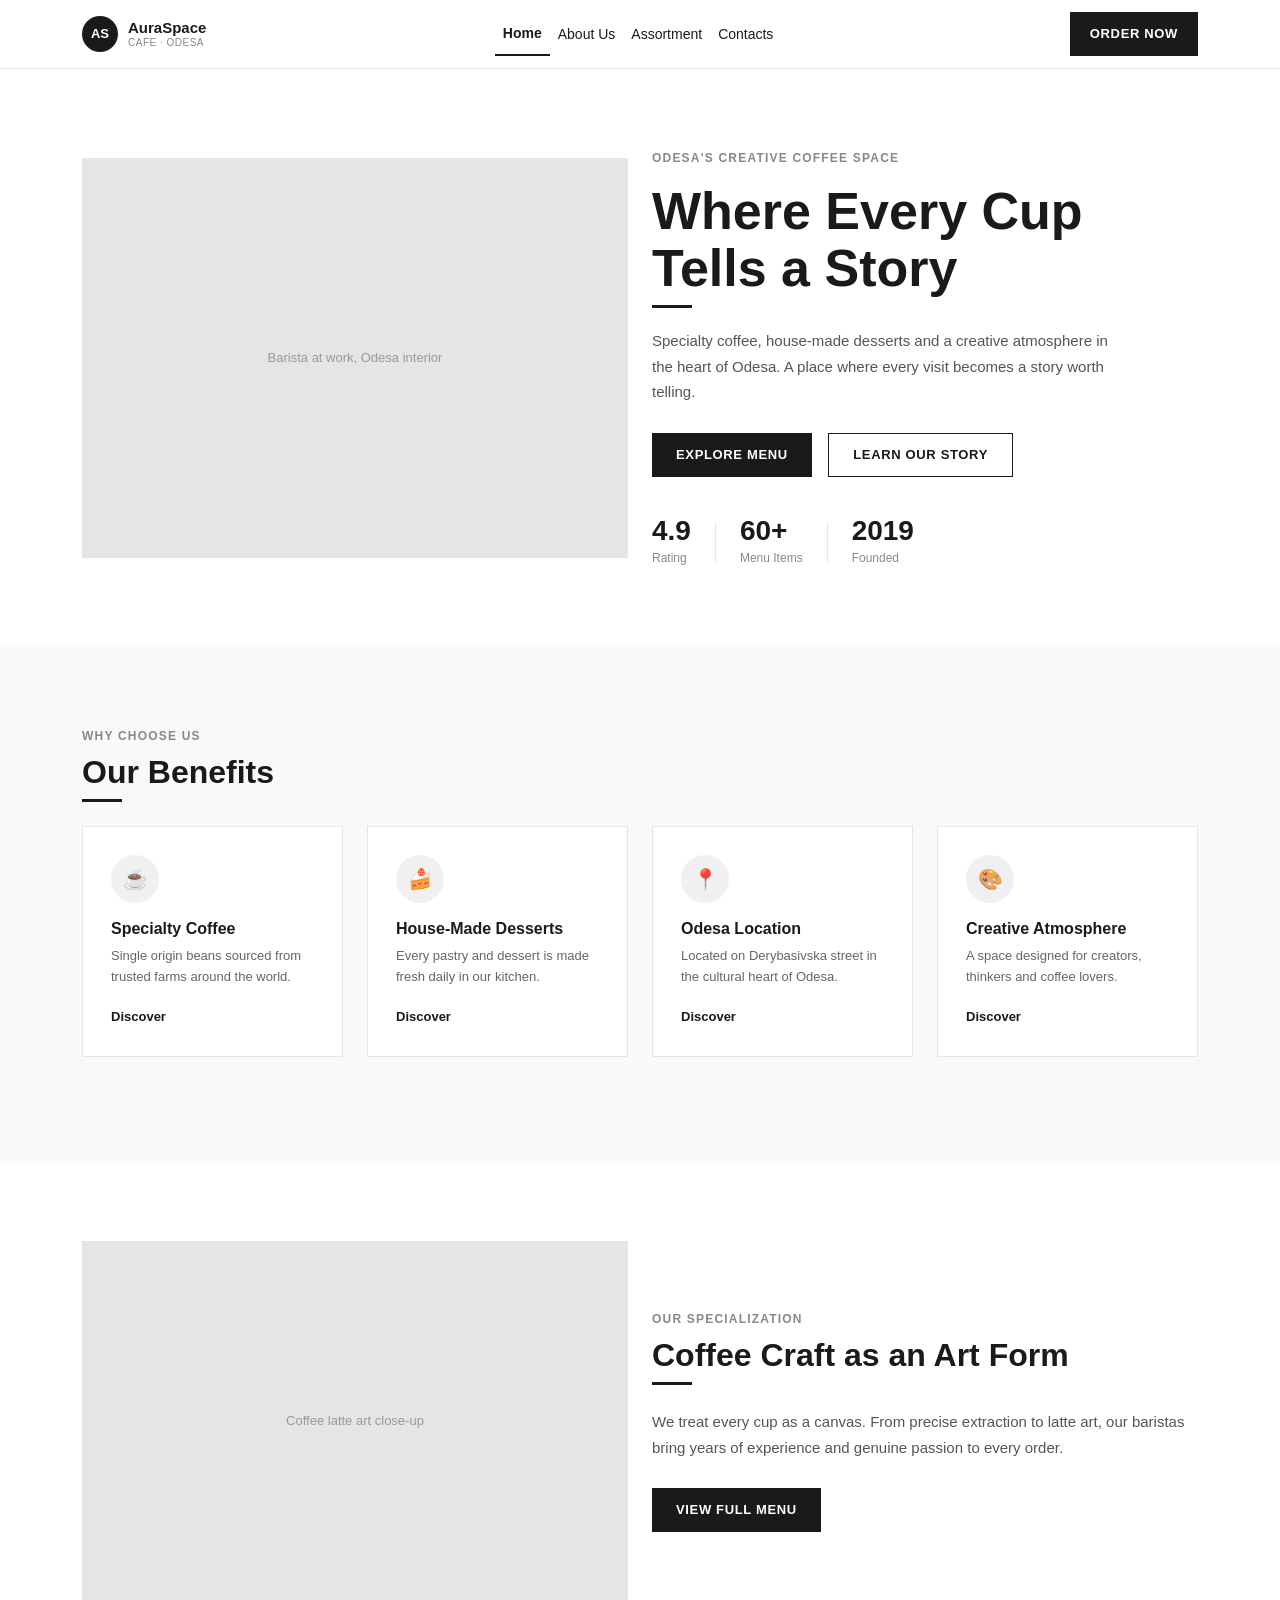
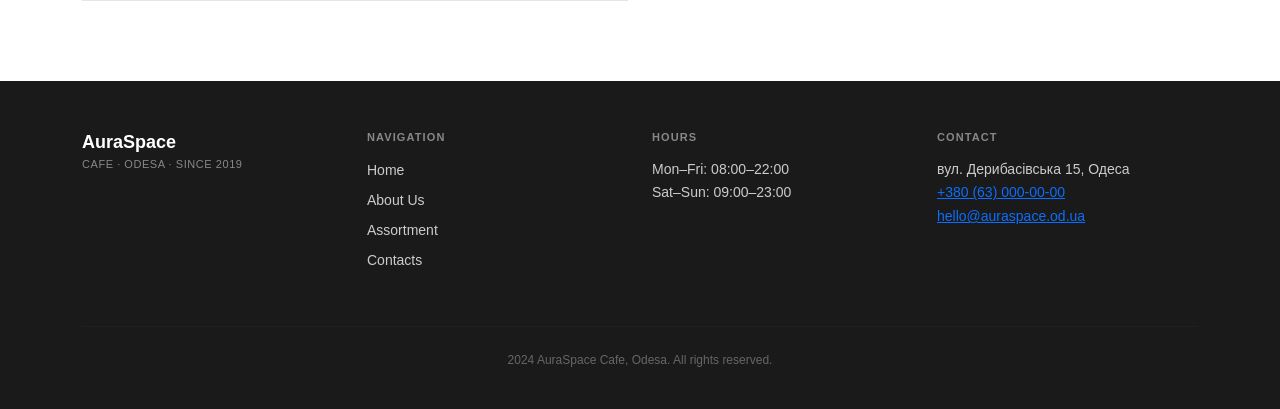
<file: index.html>
<!DOCTYPE html>
<html lang="en">
<head>
    <meta charset="UTF-8">
    <meta name="viewport" content="width=device-width, initial-scale=1.0">
    <meta name="description" content="AuraSpace Cafe in Odesa. Specialty coffee, house-made desserts and creative atmosphere in the heart of the city.">
    <meta name="theme-color" content="#1a1a1a">
    <title>AuraSpace Cafe - Where Every Cup Tells a Story</title>
    <link rel="icon" href="img/favicon.ico">
    <link href="https://cdn.jsdelivr.net/npm/bootstrap@5.3.3/dist/css/bootstrap.min.css" rel="stylesheet">
    <link rel="stylesheet" href="css/style.css">
</head>
<body>

    <header>
        <nav class="navbar navbar-expand-lg bg-white sticky-top">
            <div class="container">
                <a class="navbar-brand-wrapper" href="index.html">
                    <div class="navbar-logo">AS</div>
                    <div class="navbar-brand-text">
                        <span class="navbar-brand-name">AuraSpace</span>
                        <span class="navbar-brand-sub">Cafe · Odesa</span>
                    </div>
                </a>
                <button class="navbar-toggler" type="button" data-bs-toggle="collapse" data-bs-target="#mainNav">
                    <span class="navbar-toggler-icon"></span>
                </button>
                <div class="collapse navbar-collapse" id="mainNav">
                    <ul class="navbar-nav mx-auto">
                        <li class="nav-item">
                            <a class="nav-link active" href="index.html">Home</a>
                        </li>
                        <li class="nav-item">
                            <a class="nav-link" href="about.html">About Us</a>
                        </li>
                        <li class="nav-item">
                            <a class="nav-link" href="assortment.html">Assortment</a>
                        </li>
                        <li class="nav-item">
                            <a class="nav-link" href="contacts.html">Contacts</a>
                        </li>
                    </ul>
                    <a href="contacts.html" class="btn-order">Order Now</a>
                </div>
            </div>
        </nav>
    </header>

    <main>
        <section class="hero">
            <div class="container">
                <div class="row align-items-center">
                    <div class="col-lg-6 order-lg-2 order-1">
                        <p class="hero-label">Odesa's Creative Coffee Space</p>
                        <h1 class="hero-title">Where Every Cup Tells a Story</h1>
                        <div class="hero-underline"></div>
                        <p class="hero-desc">Specialty coffee, house-made desserts and a creative atmosphere in the heart of Odesa. A place where every visit becomes a story worth telling.</p>
                        <div class="hero-buttons">
                            <a href="assortment.html" class="btn-primary-dark">Explore Menu</a>
                            <a href="about.html" class="btn-outline-dark">Learn Our Story</a>
                        </div>
                        <div class="hero-stats">
                            <div class="hero-stat">
                                <span class="stat-number">4.9</span>
                                <span class="stat-label">Rating</span>
                            </div>
                            <div class="hero-stat-divider"></div>
                            <div class="hero-stat">
                                <span class="stat-number">60+</span>
                                <span class="stat-label">Menu Items</span>
                            </div>
                            <div class="hero-stat-divider"></div>
                            <div class="hero-stat">
                                <span class="stat-number">2019</span>
                                <span class="stat-label">Founded</span>
                            </div>
                        </div>
                    </div>
                    <div class="col-lg-6 order-lg-1 order-2">
                        <div class="hero-image-placeholder">
                            <span>Barista at work, Odesa interior</span>
                        </div>
                    </div>
                </div>
            </div>
        </section>

        <section class="benefits">
            <div class="container">
                <p class="section-label">Why Choose Us</p>
                <h2 class="section-title">Our Benefits</h2>
                <div class="section-underline"></div>
                <div class="row mt-4">
                    <div class="col-lg-3 col-md-6 mb-4">
                        <div class="benefit-card">
                            <div class="benefit-icon">
                                &#9749;
                            </div>
                            <h3 class="benefit-title">Specialty Coffee</h3>
                            <p class="benefit-desc">Single origin beans sourced from trusted farms around the world.</p>
                            <a href="assortment.html" class="benefit-link">Discover</a>
                        </div>
                    </div>
                    <div class="col-lg-3 col-md-6 mb-4">
                        <div class="benefit-card">
                            <div class="benefit-icon">
                                &#127856;
                            </div>
                            <h3 class="benefit-title">House-Made Desserts</h3>
                            <p class="benefit-desc">Every pastry and dessert is made fresh daily in our kitchen.</p>
                            <a href="assortment.html" class="benefit-link">Discover</a>
                        </div>
                    </div>
                    <div class="col-lg-3 col-md-6 mb-4">
                        <div class="benefit-card">
                            <div class="benefit-icon">
                                &#128205;
                            </div>
                            <h3 class="benefit-title">Odesa Location</h3>
                            <p class="benefit-desc">Located on Derybasivska street in the cultural heart of Odesa.</p>
                            <a href="contacts.html" class="benefit-link">Discover</a>
                        </div>
                    </div>
                    <div class="col-lg-3 col-md-6 mb-4">
                        <div class="benefit-card">
                            <div class="benefit-icon">
                                &#127912;
                            </div>
                            <h3 class="benefit-title">Creative Atmosphere</h3>
                            <p class="benefit-desc">A space designed for creators, thinkers and coffee lovers.</p>
                            <a href="about.html" class="benefit-link">Discover</a>
                        </div>
                    </div>
                </div>
            </div>
        </section>

        <section class="specialization">
            <div class="container">
                <div class="row align-items-center">
                    <div class="col-lg-6">
                        <div class="spec-image-placeholder">
                            <span>Coffee latte art close-up</span>
                        </div>
                    </div>
                    <div class="col-lg-6">
                        <p class="section-label">Our Specialization</p>
                        <h2 class="section-title">Coffee Craft as an Art Form</h2>
                        <div class="section-underline"></div>
                        <p class="spec-desc">We treat every cup as a canvas. From precise extraction to latte art, our baristas bring years of experience and genuine passion to every order.</p>
                        <a href="assortment.html" class="btn-primary-dark">View Full Menu</a>
                    </div>
                </div>
            </div>
        </section>
    </main>

    <footer class="site-footer">
        <div class="container">
            <div class="row">
                <div class="col-lg-3 mb-4">
                    <div class="footer-brand-name">AuraSpace</div>
                    <div class="footer-brand-sub">Cafe · Odesa · Since 2019</div>
                </div>
                <div class="col-lg-3 mb-4">
                    <div class="footer-heading">Navigation</div>
                    <ul class="footer-links">
                        <li><a href="index.html">Home</a></li>
                        <li><a href="about.html">About Us</a></li>
                        <li><a href="assortment.html">Assortment</a></li>
                        <li><a href="contacts.html">Contacts</a></li>
                    </ul>
                </div>
                <div class="col-lg-3 mb-4">
                    <div class="footer-heading">Hours</div>
                    <p class="footer-text">
                        Mon–Fri: 08:00–22:00<br>
                        Sat–Sun: 09:00–23:00
                    </p>
                </div>
                <div class="col-lg-3 mb-4">
                    <div class="footer-heading">Contact</div>
                    <p class="footer-text">
                        вул. Дерибасівська 15, Одеса<br>
                        <a href="tel:+380630000000" class="footer-contact-link">+380 (63) 000-00-00</a><br>
                        <a href="mailto:hello@auraspace.od.ua" class="footer-contact-link">hello@auraspace.od.ua</a>
                    </p>
                </div>
            </div>
            <hr class="footer-divider">
            <p class="footer-copy text-center">2024 AuraSpace Cafe, Odesa. All rights reserved.</p>
        </div>
    </footer>

    <script src="https://cdn.jsdelivr.net/npm/bootstrap@5.3.3/dist/js/bootstrap.bundle.min.js"></script>
    <script src="js/script.js"></script>
</body>
</html>
</file>
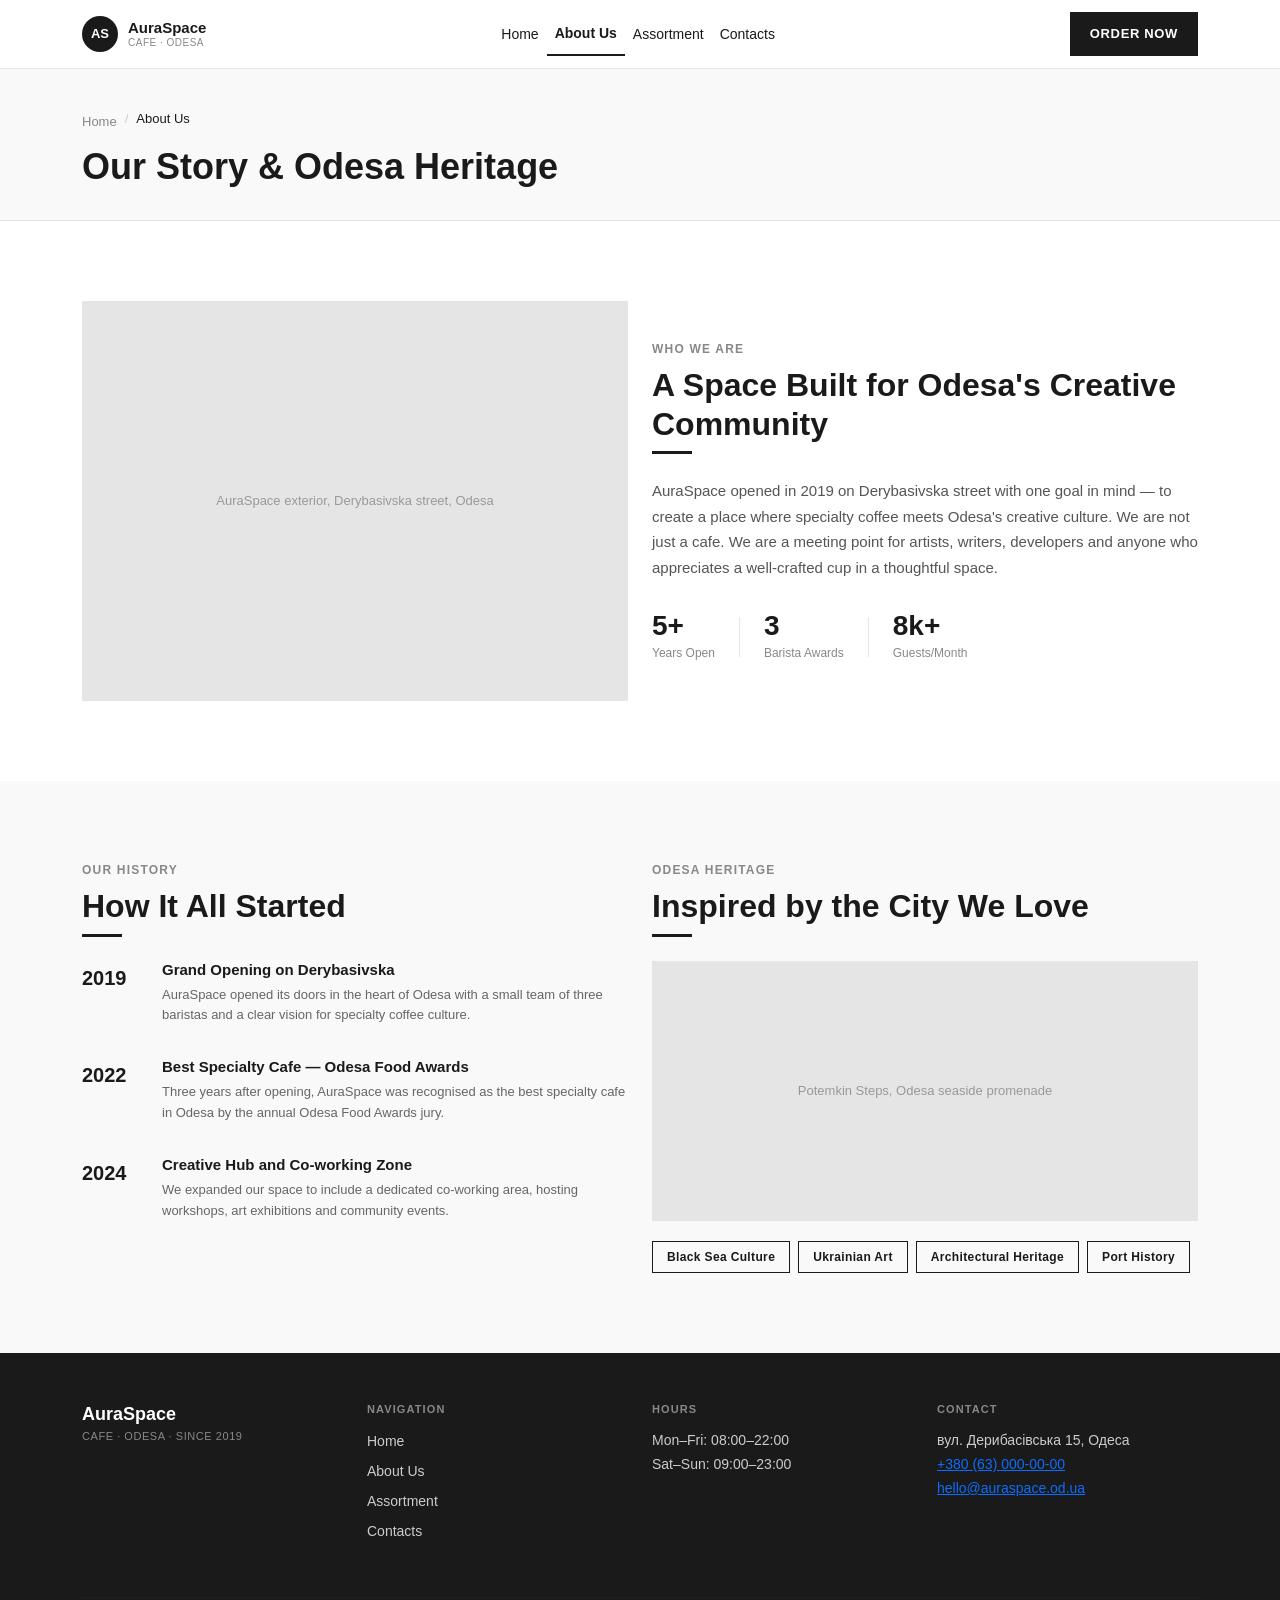
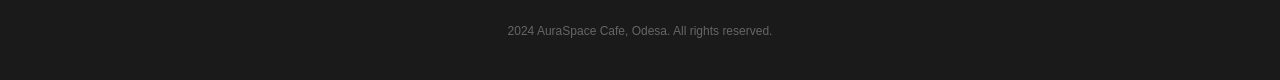
<file: about.html>
<!DOCTYPE html>
<html lang="en">
<head>
    <meta charset="UTF-8">
    <meta name="viewport" content="width=device-width, initial-scale=1.0">
    <meta name="description" content="Learn about AuraSpace Cafe history, our story and Odesa heritage since 2019.">
    <meta name="theme-color" content="#1a1a1a">
    <title>About Us - AuraSpace Cafe</title>
    <link rel="icon" href="img/favicon.ico">
    <link href="https://cdn.jsdelivr.net/npm/bootstrap@5.3.3/dist/css/bootstrap.min.css" rel="stylesheet">
    <link rel="stylesheet" href="css/style.css">
</head>
<body>

    <header>
        <nav class="navbar navbar-expand-lg bg-white sticky-top">
            <div class="container">
                <a class="navbar-brand-wrapper" href="index.html">
                    <div class="navbar-logo">AS</div>
                    <div class="navbar-brand-text">
                        <span class="navbar-brand-name">AuraSpace</span>
                        <span class="navbar-brand-sub">Cafe · Odesa</span>
                    </div>
                </a>
                <button class="navbar-toggler" type="button" data-bs-toggle="collapse" data-bs-target="#mainNav">
                    <span class="navbar-toggler-icon"></span>
                </button>
                <div class="collapse navbar-collapse" id="mainNav">
                    <ul class="navbar-nav mx-auto">
                        <li class="nav-item">
                            <a class="nav-link" href="index.html">Home</a>
                        </li>
                        <li class="nav-item">
                            <a class="nav-link active" href="about.html">About Us</a>
                        </li>
                        <li class="nav-item">
                            <a class="nav-link" href="assortment.html">Assortment</a>
                        </li>
                        <li class="nav-item">
                            <a class="nav-link" href="contacts.html">Contacts</a>
                        </li>
                    </ul>
                    <a href="contacts.html" class="btn-order">Order Now</a>
                </div>
            </div>
        </nav>
    </header>

    <main>
        <section class="page-header">
            <div class="container">
                <nav aria-label="breadcrumb">
                    <ol class="breadcrumb">
                        <li class="breadcrumb-item"><a href="index.html">Home</a></li>
                        <li class="breadcrumb-item active" aria-current="page">About Us</li>
                    </ol>
                </nav>
                <h1 class="page-title">Our Story &amp; Odesa Heritage</h1>
            </div>
        </section>

        <section class="who-we-are">
            <div class="container">
                <div class="row align-items-center">
                    <div class="col-lg-6 order-lg-1 order-2">
                        <div class="about-image-placeholder">
                            <span>AuraSpace exterior, Derybasivska street, Odesa</span>
                        </div>
                    </div>
                    <div class="col-lg-6 order-lg-2 order-1">
                        <p class="section-label">Who We Are</p>
                        <h2 class="section-title">A Space Built for Odesa's Creative Community</h2>
                        <div class="section-underline"></div>
                        <p class="about-desc">AuraSpace opened in 2019 on Derybasivska street with one goal in mind — to create a place where specialty coffee meets Odesa's creative culture. We are not just a cafe. We are a meeting point for artists, writers, developers and anyone who appreciates a well-crafted cup in a thoughtful space.</p>
                        <div class="about-stats">
                            <div class="about-stat">
                                <span class="stat-number">5+</span>
                                <span class="stat-label">Years Open</span>
                            </div>
                            <div class="hero-stat-divider"></div>
                            <div class="about-stat">
                                <span class="stat-number">3</span>
                                <span class="stat-label">Barista Awards</span>
                            </div>
                            <div class="hero-stat-divider"></div>
                            <div class="about-stat">
                                <span class="stat-number">8k+</span>
                                <span class="stat-label">Guests/Month</span>
                            </div>
                        </div>
                    </div>
                </div>
            </div>
        </section>

        <section class="history">
            <div class="container">
                <div class="row">
                    <div class="col-lg-6 mb-5 mb-lg-0">
                        <p class="section-label">Our History</p>
                        <h2 class="section-title">How It All Started</h2>
                        <div class="section-underline"></div>
                        <div class="timeline">
                            <div class="timeline-item">
                                <div class="timeline-year">2019</div>
                                <div class="timeline-content">
                                    <h3 class="timeline-title">Grand Opening on Derybasivska</h3>
                                    <p class="timeline-desc">AuraSpace opened its doors in the heart of Odesa with a small team of three baristas and a clear vision for specialty coffee culture.</p>
                                </div>
                            </div>
                            <div class="timeline-item">
                                <div class="timeline-year">2022</div>
                                <div class="timeline-content">
                                    <h3 class="timeline-title">Best Specialty Cafe — Odesa Food Awards</h3>
                                    <p class="timeline-desc">Three years after opening, AuraSpace was recognised as the best specialty cafe in Odesa by the annual Odesa Food Awards jury.</p>
                                </div>
                            </div>
                            <div class="timeline-item">
                                <div class="timeline-year">2024</div>
                                <div class="timeline-content">
                                    <h3 class="timeline-title">Creative Hub and Co-working Zone</h3>
                                    <p class="timeline-desc">We expanded our space to include a dedicated co-working area, hosting workshops, art exhibitions and community events.</p>
                                </div>
                            </div>
                        </div>
                    </div>
                    <div class="col-lg-6">
                        <p class="section-label">Odesa Heritage</p>
                        <h2 class="section-title">Inspired by the City We Love</h2>
                        <div class="section-underline"></div>
                        <div class="heritage-image-placeholder">
                            <span>Potemkin Steps, Odesa seaside promenade</span>
                        </div>
                        <div class="heritage-tags">
                            <span class="heritage-tag">Black Sea Culture</span>
                            <span class="heritage-tag">Ukrainian Art</span>
                            <span class="heritage-tag">Architectural Heritage</span>
                            <span class="heritage-tag">Port History</span>
                        </div>
                    </div>
                </div>
            </div>
        </section>
    </main>

    <footer class="site-footer">
        <div class="container">
            <div class="row">
                <div class="col-lg-3 mb-4">
                    <div class="footer-brand-name">AuraSpace</div>
                    <div class="footer-brand-sub">Cafe · Odesa · Since 2019</div>
                </div>
                <div class="col-lg-3 mb-4">
                    <div class="footer-heading">Navigation</div>
                    <ul class="footer-links">
                        <li><a href="index.html">Home</a></li>
                        <li><a href="about.html">About Us</a></li>
                        <li><a href="assortment.html">Assortment</a></li>
                        <li><a href="contacts.html">Contacts</a></li>
                    </ul>
                </div>
                <div class="col-lg-3 mb-4">
                    <div class="footer-heading">Hours</div>
                    <p class="footer-text">
                        Mon–Fri: 08:00–22:00<br>
                        Sat–Sun: 09:00–23:00
                    </p>
                </div>
                <div class="col-lg-3 mb-4">
                    <div class="footer-heading">Contact</div>
                    <p class="footer-text">
                        вул. Дерибасівська 15, Одеса<br>
                        <a href="tel:+380630000000" class="footer-contact-link">+380 (63) 000-00-00</a><br>
                        <a href="mailto:hello@auraspace.od.ua" class="footer-contact-link">hello@auraspace.od.ua</a>
                    </p>
                </div>
            </div>
            <hr class="footer-divider">
            <p class="footer-copy text-center">2024 AuraSpace Cafe, Odesa. All rights reserved.</p>
        </div>
    </footer>

    <script src="https://cdn.jsdelivr.net/npm/bootstrap@5.3.3/dist/js/bootstrap.bundle.min.js"></script>
    <script src="js/script.js"></script>
</body>
</html>
</file>
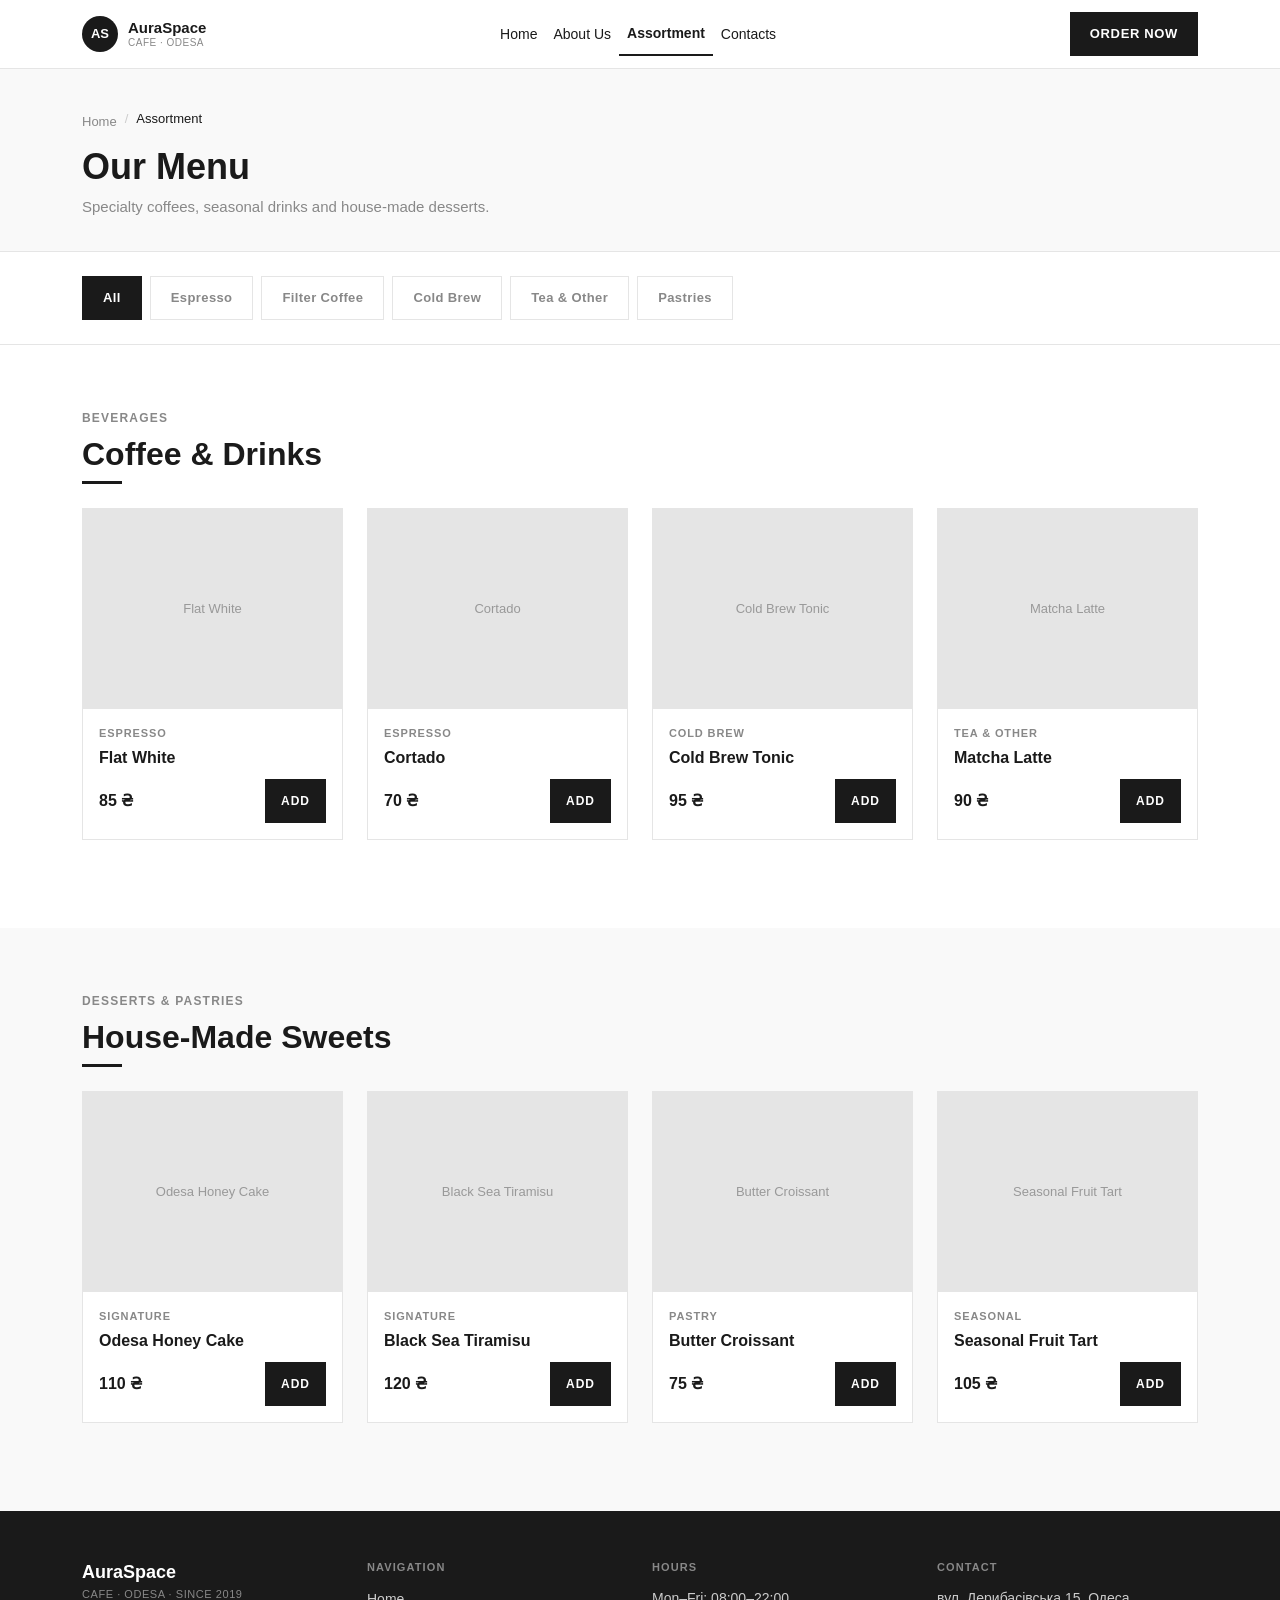
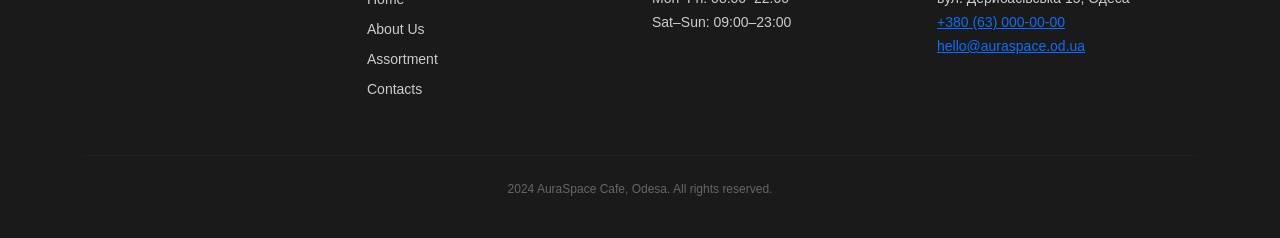
<file: assortment.html>
<!DOCTYPE html>
<html lang="en">
<head>
    <meta charset="UTF-8">
    <meta name="viewport" content="width=device-width, initial-scale=1.0">
    <meta name="description" content="AuraSpace Cafe menu. Specialty coffees, seasonal drinks and house-made desserts in Odesa.">
    <meta name="theme-color" content="#1a1a1a">
    <title>Assortment - AuraSpace Cafe</title>
    <link rel="icon" href="img/favicon.ico">
    <link href="https://cdn.jsdelivr.net/npm/bootstrap@5.3.3/dist/css/bootstrap.min.css" rel="stylesheet">
    <link rel="stylesheet" href="css/style.css">
</head>
<body>

    <header>
        <nav class="navbar navbar-expand-lg bg-white sticky-top">
            <div class="container">
                <a class="navbar-brand-wrapper" href="index.html">
                    <div class="navbar-logo">AS</div>
                    <div class="navbar-brand-text">
                        <span class="navbar-brand-name">AuraSpace</span>
                        <span class="navbar-brand-sub">Cafe · Odesa</span>
                    </div>
                </a>
                <button class="navbar-toggler" type="button" data-bs-toggle="collapse" data-bs-target="#mainNav">
                    <span class="navbar-toggler-icon"></span>
                </button>
                <div class="collapse navbar-collapse" id="mainNav">
                    <ul class="navbar-nav mx-auto">
                        <li class="nav-item">
                            <a class="nav-link" href="index.html">Home</a>
                        </li>
                        <li class="nav-item">
                            <a class="nav-link" href="about.html">About Us</a>
                        </li>
                        <li class="nav-item">
                            <a class="nav-link active" href="assortment.html">Assortment</a>
                        </li>
                        <li class="nav-item">
                            <a class="nav-link" href="contacts.html">Contacts</a>
                        </li>
                    </ul>
                    <a href="contacts.html" class="btn-order">Order Now</a>
                </div>
            </div>
        </nav>
    </header>

    <main>
        <section class="page-header">
            <div class="container">
                <nav aria-label="breadcrumb">
                    <ol class="breadcrumb">
                        <li class="breadcrumb-item"><a href="index.html">Home</a></li>
                        <li class="breadcrumb-item active" aria-current="page">Assortment</li>
                    </ol>
                </nav>
                <h1 class="page-title">Our Menu</h1>
                <p class="page-subtitle">Specialty coffees, seasonal drinks and house-made desserts.</p>
            </div>
        </section>

        <section class="menu-filters">
            <div class="container">
                <div class="filter-tabs">
                    <button class="filter-btn active" data-filter="all">All</button>
                    <button class="filter-btn" data-filter="espresso">Espresso</button>
                    <button class="filter-btn" data-filter="filter-coffee">Filter Coffee</button>
                    <button class="filter-btn" data-filter="cold-brew">Cold Brew</button>
                    <button class="filter-btn" data-filter="tea">Tea &amp; Other</button>
                    <button class="filter-btn" data-filter="pastries">Pastries</button>
                </div>
            </div>
        </section>

        <section class="menu-section">
            <div class="container">
                <p class="section-label">Beverages</p>
                <h2 class="section-title">Coffee &amp; Drinks</h2>
                <div class="section-underline"></div>
                <div class="row mt-4">
                    <div class="col-lg-3 col-md-6 mb-4 menu-item" data-category="espresso">
                        <div class="menu-card">
                            <div class="menu-card-image">
                                <span>Flat White</span>
                            </div>
                            <div class="menu-card-body">
                                <div class="menu-card-tag">Espresso</div>
                                <h3 class="menu-card-title">Flat White</h3>
                                <div class="menu-card-footer">
                                    <span class="menu-card-price">85 ₴</span>
                                    <button class="btn-add">ADD</button>
                                </div>
                            </div>
                        </div>
                    </div>
                    <div class="col-lg-3 col-md-6 mb-4 menu-item" data-category="espresso">
                        <div class="menu-card">
                            <div class="menu-card-image">
                                <span>Cortado</span>
                            </div>
                            <div class="menu-card-body">
                                <div class="menu-card-tag">Espresso</div>
                                <h3 class="menu-card-title">Cortado</h3>
                                <div class="menu-card-footer">
                                    <span class="menu-card-price">70 ₴</span>
                                    <button class="btn-add">ADD</button>
                                </div>
                            </div>
                        </div>
                    </div>
                    <div class="col-lg-3 col-md-6 mb-4 menu-item" data-category="cold-brew">
                        <div class="menu-card">
                            <div class="menu-card-image">
                                <span>Cold Brew Tonic</span>
                            </div>
                            <div class="menu-card-body">
                                <div class="menu-card-tag">Cold Brew</div>
                                <h3 class="menu-card-title">Cold Brew Tonic</h3>
                                <div class="menu-card-footer">
                                    <span class="menu-card-price">95 ₴</span>
                                    <button class="btn-add">ADD</button>
                                </div>
                            </div>
                        </div>
                    </div>
                    <div class="col-lg-3 col-md-6 mb-4 menu-item" data-category="tea">
                        <div class="menu-card">
                            <div class="menu-card-image">
                                <span>Matcha Latte</span>
                            </div>
                            <div class="menu-card-body">
                                <div class="menu-card-tag">Tea &amp; Other</div>
                                <h3 class="menu-card-title">Matcha Latte</h3>
                                <div class="menu-card-footer">
                                    <span class="menu-card-price">90 ₴</span>
                                    <button class="btn-add">ADD</button>
                                </div>
                            </div>
                        </div>
                    </div>
                </div>
            </div>
        </section>

        <section class="menu-section menu-section-alt">
            <div class="container">
                <p class="section-label">Desserts &amp; Pastries</p>
                <h2 class="section-title">House-Made Sweets</h2>
                <div class="section-underline"></div>
                <div class="row mt-4">
                    <div class="col-lg-3 col-md-6 mb-4 menu-item" data-category="pastries">
                        <div class="menu-card">
                            <div class="menu-card-image">
                                <span>Odesa Honey Cake</span>
                            </div>
                            <div class="menu-card-body">
                                <div class="menu-card-tag">Signature</div>
                                <h3 class="menu-card-title">Odesa Honey Cake</h3>
                                <div class="menu-card-footer">
                                    <span class="menu-card-price">110 ₴</span>
                                    <button class="btn-add">ADD</button>
                                </div>
                            </div>
                        </div>
                    </div>
                    <div class="col-lg-3 col-md-6 mb-4 menu-item" data-category="pastries">
                        <div class="menu-card">
                            <div class="menu-card-image">
                                <span>Black Sea Tiramisu</span>
                            </div>
                            <div class="menu-card-body">
                                <div class="menu-card-tag">Signature</div>
                                <h3 class="menu-card-title">Black Sea Tiramisu</h3>
                                <div class="menu-card-footer">
                                    <span class="menu-card-price">120 ₴</span>
                                    <button class="btn-add">ADD</button>
                                </div>
                            </div>
                        </div>
                    </div>
                    <div class="col-lg-3 col-md-6 mb-4 menu-item" data-category="pastries">
                        <div class="menu-card">
                            <div class="menu-card-image">
                                <span>Butter Croissant</span>
                            </div>
                            <div class="menu-card-body">
                                <div class="menu-card-tag">Pastry</div>
                                <h3 class="menu-card-title">Butter Croissant</h3>
                                <div class="menu-card-footer">
                                    <span class="menu-card-price">75 ₴</span>
                                    <button class="btn-add">ADD</button>
                                </div>
                            </div>
                        </div>
                    </div>
                    <div class="col-lg-3 col-md-6 mb-4 menu-item" data-category="pastries">
                        <div class="menu-card">
                            <div class="menu-card-image">
                                <span>Seasonal Fruit Tart</span>
                            </div>
                            <div class="menu-card-body">
                                <div class="menu-card-tag">Seasonal</div>
                                <h3 class="menu-card-title">Seasonal Fruit Tart</h3>
                                <div class="menu-card-footer">
                                    <span class="menu-card-price">105 ₴</span>
                                    <button class="btn-add">ADD</button>
                                </div>
                            </div>
                        </div>
                    </div>
                </div>
            </div>
        </section>
    </main>

    <footer class="site-footer">
        <div class="container">
            <div class="row">
                <div class="col-lg-3 mb-4">
                    <div class="footer-brand-name">AuraSpace</div>
                    <div class="footer-brand-sub">Cafe · Odesa · Since 2019</div>
                </div>
                <div class="col-lg-3 mb-4">
                    <div class="footer-heading">Navigation</div>
                    <ul class="footer-links">
                        <li><a href="index.html">Home</a></li>
                        <li><a href="about.html">About Us</a></li>
                        <li><a href="assortment.html">Assortment</a></li>
                        <li><a href="contacts.html">Contacts</a></li>
                    </ul>
                </div>
                <div class="col-lg-3 mb-4">
                    <div class="footer-heading">Hours</div>
                    <p class="footer-text">
                        Mon–Fri: 08:00–22:00<br>
                        Sat–Sun: 09:00–23:00
                    </p>
                </div>
                <div class="col-lg-3 mb-4">
                    <div class="footer-heading">Contact</div>
                    <p class="footer-text">
                        вул. Дерибасівська 15, Одеса<br>
                        <a href="tel:+380630000000" class="footer-contact-link">+380 (63) 000-00-00</a><br>
                        <a href="mailto:hello@auraspace.od.ua" class="footer-contact-link">hello@auraspace.od.ua</a>
                    </p>
                </div>
            </div>
            <hr class="footer-divider">
            <p class="footer-copy text-center">2024 AuraSpace Cafe, Odesa. All rights reserved.</p>
        </div>
    </footer>

    <script src="https://cdn.jsdelivr.net/npm/bootstrap@5.3.3/dist/js/bootstrap.bundle.min.js"></script>
    <script src="js/script.js"></script>
</body>
</html>
</file>
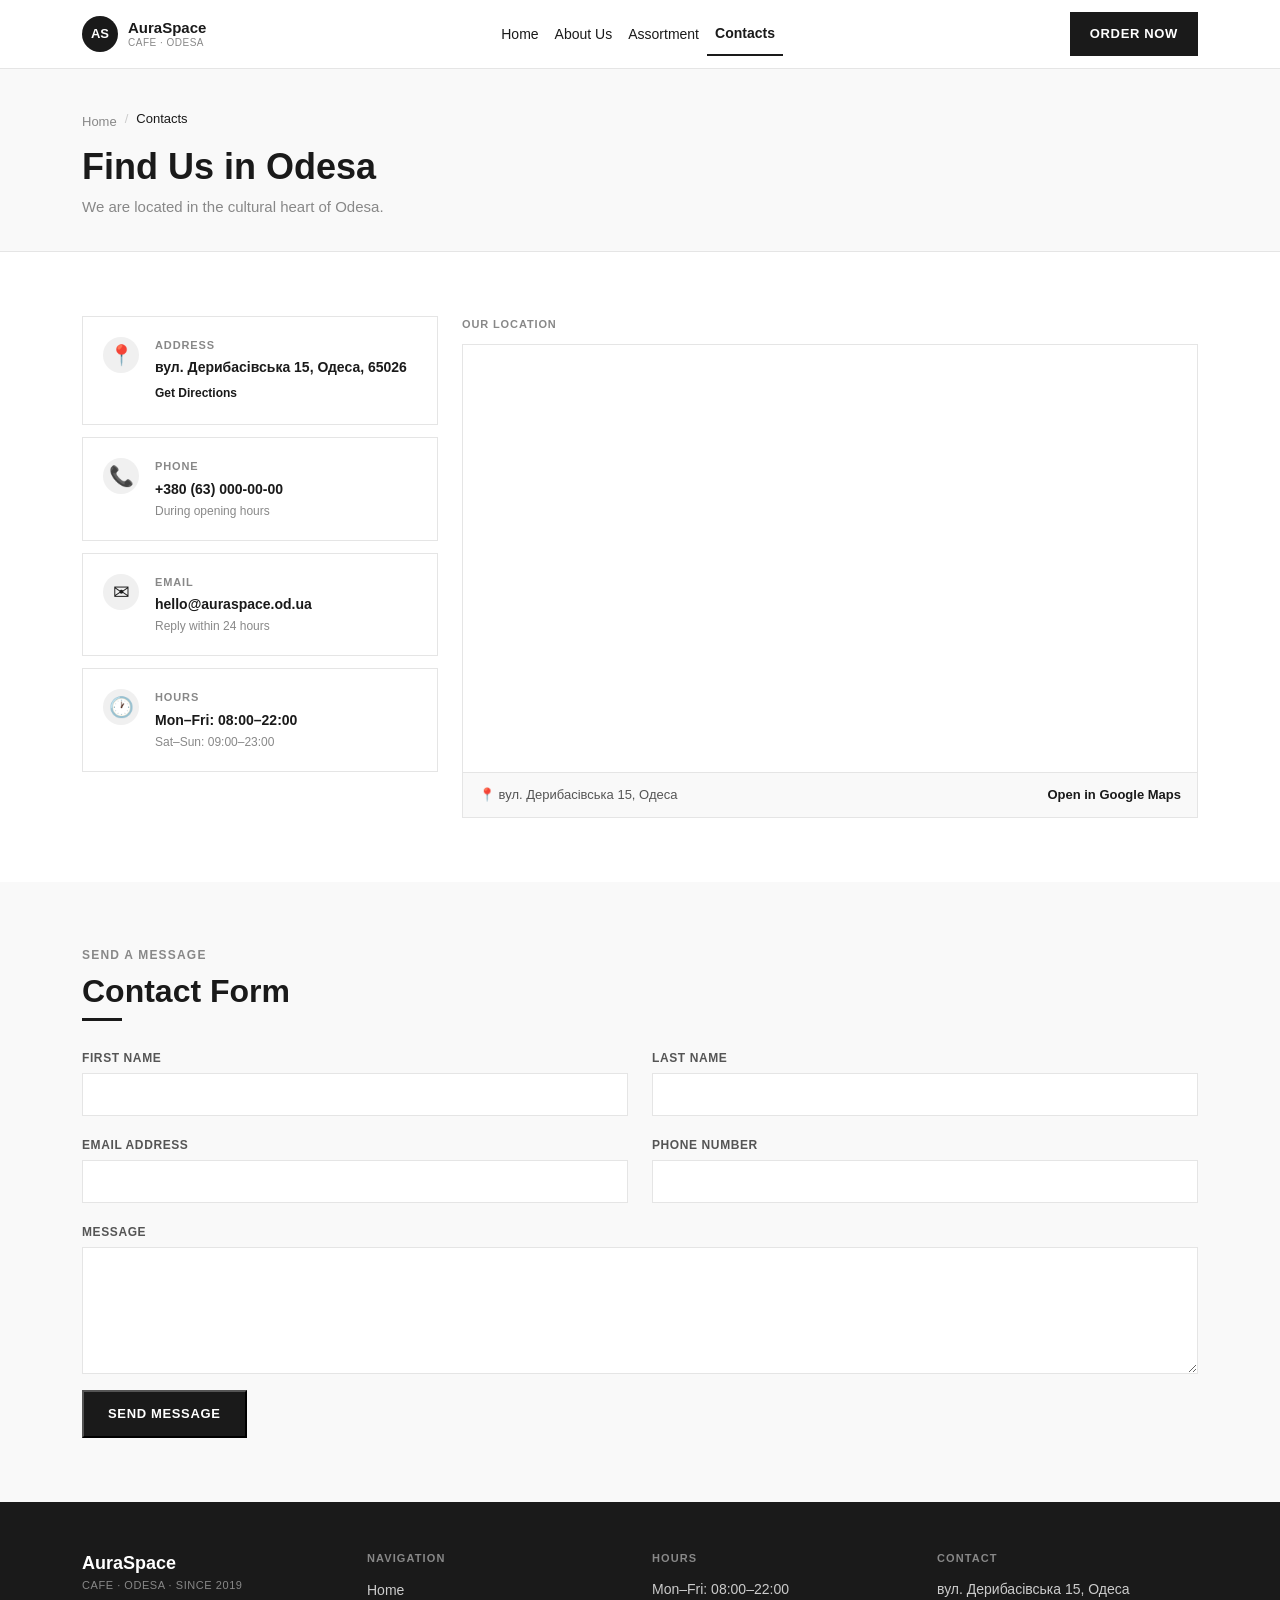
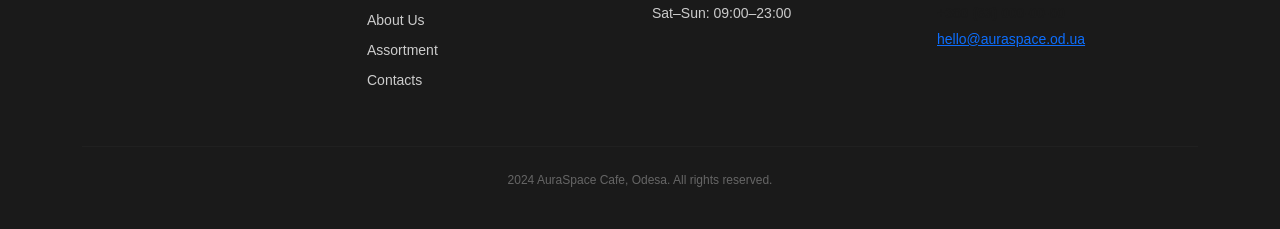
<file: contacts.html>
<!DOCTYPE html>
<html lang="en">
<head>
    <meta charset="UTF-8">
    <meta name="viewport" content="width=device-width, initial-scale=1.0">
    <meta name="description" content="Find AuraSpace Cafe in Odesa. Address, phone, email and contact form.">
    <meta name="theme-color" content="#1a1a1a">
    <title>Contacts - AuraSpace Cafe</title>
    <link rel="icon" href="img/favicon.ico">
    <link href="https://cdn.jsdelivr.net/npm/bootstrap@5.3.3/dist/css/bootstrap.min.css" rel="stylesheet">
    <link rel="stylesheet" href="css/style.css">
</head>
<body>

    <header>
        <nav class="navbar navbar-expand-lg bg-white sticky-top">
            <div class="container">
                <a class="navbar-brand-wrapper" href="index.html">
                    <div class="navbar-logo">AS</div>
                    <div class="navbar-brand-text">
                        <span class="navbar-brand-name">AuraSpace</span>
                        <span class="navbar-brand-sub">Cafe · Odesa</span>
                    </div>
                </a>
                <button class="navbar-toggler" type="button" data-bs-toggle="collapse" data-bs-target="#mainNav">
                    <span class="navbar-toggler-icon"></span>
                </button>
                <div class="collapse navbar-collapse" id="mainNav">
                    <ul class="navbar-nav mx-auto">
                        <li class="nav-item">
                            <a class="nav-link" href="index.html">Home</a>
                        </li>
                        <li class="nav-item">
                            <a class="nav-link" href="about.html">About Us</a>
                        </li>
                        <li class="nav-item">
                            <a class="nav-link" href="assortment.html">Assortment</a>
                        </li>
                        <li class="nav-item">
                            <a class="nav-link active" href="contacts.html">Contacts</a>
                        </li>
                    </ul>
                    <a href="contacts.html" class="btn-order">Order Now</a>
                </div>
            </div>
        </nav>
    </header>

    <main>
    <!-- Breadcrumb -->
    <section class="page-header">
        <div class="container">
            <nav aria-label="breadcrumb">
                <ol class="breadcrumb">
                    <li class="breadcrumb-item"><a href="index.html">Home</a></li>
                    <li class="breadcrumb-item active" aria-current="page">Contacts</li>
                </ol>
            </nav>
            <h1 class="page-title">Find Us in Odesa</h1>
            <p class="page-subtitle">We are located in the cultural heart of Odesa.</p>
        </div>
    </section>

    <!-- Info and Map -->
    <section class="contacts-section">
        <div class="container">
            <div class="row">
                <div class="col-lg-4 mb-5 mb-lg-0">
                    <div class="contact-info-card">
                        <div class="contact-info-icon">&#128205;</div>
                        <div class="contact-info-body">
                            <div class="contact-info-label">Address</div>
                            <div class="contact-info-value">вул. Дерибасівська 15, Одеса, 65026</div>
                            <a href="https://maps.google.com" target="_blank" class="contact-info-link">Get Directions</a>
                        </div>
                    </div>
                    <div class="contact-info-card">
                        <div class="contact-info-icon">&#128222;</div>
                        <div class="contact-info-body">
                            <div class="contact-info-label">Phone</div>
                            <a href="tel:+380630000000" class="contact-info-value">+380 (63) 000-00-00</a>
                            <div class="contact-info-sub">During opening hours</div>
                        </div>
                    </div>
                    <div class="contact-info-card">
                        <div class="contact-info-icon">&#9993;</div>
                        <div class="contact-info-body">
                            <div class="contact-info-label">Email</div>
                            <a href="mailto:hello@auraspace.od.ua" class="contact-info-value">hello@auraspace.od.ua</a>
                            <div class="contact-info-sub">Reply within 24 hours</div>
                        </div>
                    </div>
                    <div class="contact-info-card">
                        <div class="contact-info-icon">&#128336;</div>
                        <div class="contact-info-body">
                            <div class="contact-info-label">Hours</div>
                            <div class="contact-info-value">Mon–Fri: 08:00–22:00</div>
                            <div class="contact-info-sub">Sat–Sun: 09:00–23:00</div>
                        </div>
                    </div>
                </div>
                <div class="col-lg-8">
                    <div class="map-label">Our Location</div>
                    <div class="map-placeholder">
                        <iframe
                            src="https://www.google.com/maps/embed?pb=!1m18!1m12!1m3!1d2748.123456789!2d30.7326!3d46.4825!2m3!1f0!2f0!3f0!3m2!1i1024!2i768!4f13.1!3m3!1m2!1s0x0%3A0x0!2zNDbCsDI4JzU3LjAiTiAzMMKwNDMnNTcuNCJF!5e0!3m2!1sen!2sua!4v1234567890"
                            height="420"
                            style="border:0; width:100%;"
                            allowfullscreen=""
                            loading="lazy"
                            referrerpolicy="no-referrer-when-downgrade"
                            title="AuraSpace Cafe location on Google Maps">
                        </iframe>
                    </div>
                    <div class="map-address-bar">
                        <span>&#128205; вул. Дерибасівська 15, Одеса</span>
                        <a href="https://maps.google.com" target="_blank" class="map-open-link">Open in Google Maps</a>
                    </div>
                </div>
            </div>
        </div>
    </section>

    <!-- Contact Form -->
    <section class="contact-form-section">
        <div class="container">
            <p class="section-label">Send a Message</p>
            <h2 class="section-title">Contact Form</h2>
            <div class="section-underline"></div>
            <form
                action="https://formspree.io/f/mojraqoz"
                method="POST"
                class="contact-form mt-4">
                <div class="row">
                    <div class="col-md-6 mb-3">
                        <label for="first-name" class="form-label">First Name</label>
                        <input
                            type="text"
                            id="first-name"
                            name="first_name"
                            class="form-control"
                            autocomplete="given-name"
                            required>
                    </div>
                    <div class="col-md-6 mb-3">
                        <label for="last-name" class="form-label">Last Name</label>
                        <input
                            type="text"
                            id="last-name"
                            name="last_name"
                            class="form-control"
                            autocomplete="family-name"
                            required>
                    </div>
                </div>
                <div class="row">
                    <div class="col-md-6 mb-3">
                        <label for="email" class="form-label">Email Address</label>
                        <input
                            type="email"
                            id="email"
                            name="email"
                            class="form-control"
                            autocomplete="email"
                            required>
                    </div>
                    <div class="col-md-6 mb-3">
                        <label for="phone" class="form-label">Phone Number</label>
                        <input
                            type="tel"
                            id="phone"
                            name="phone"
                            class="form-control"
                            autocomplete="tel"
                            pattern="[+]?[0-9\s\(\)\-]{7,20}">
                    </div>
                </div>
                <div class="mb-3">
                    <label for="message" class="form-label">Message</label>
                    <textarea
                        id="message"
                        name="message"
                        class="form-control"
                        rows="5"
                        required></textarea>
                </div>
                <button type="submit" class="btn-primary-dark">Send Message</button>
            </form>
        </div>
    </section>
</main>

<footer class="site-footer">
    <div class="container">
        <div class="row">
            <div class="col-lg-3 mb-4">
                <div class="footer-brand-name">AuraSpace</div>
                <div class="footer-brand-sub">Cafe · Odesa · Since 2019</div>
            </div>
            <div class="col-lg-3 mb-4">
                <div class="footer-heading">Navigation</div>
                <ul class="footer-links">
                    <li><a href="index.html">Home</a></li>
                    <li><a href="about.html">About Us</a></li>
                    <li><a href="assortment.html">Assortment</a></li>
                    <li><a href="contacts.html">Contacts</a></li>
                </ul>
            </div>
            <div class="col-lg-3 mb-4">
                <div class="footer-heading">Hours</div>
                <p class="footer-text">
                    Mon–Fri: 08:00–22:00<br>
                    Sat–Sun: 09:00–23:00
                </p>
            </div>
            <div class="col-lg-3 mb-4">
                <div class="footer-heading">Contact</div>
                <p class="footer-text">
                    вул. Дерибасівська 15, Одеса<br>
                    <a href="tel:+380630000000" class="contact-info-value">+380 (63) 000-00-00</a>
                    <a href="mailto:hello@auraspace.od.ua" class="footer-contact-link">hello@auraspace.od.ua</a>
                </p>
            </div>
        </div>
        <hr class="footer-divider">
        <p class="footer-copy text-center">2024 AuraSpace Cafe, Odesa. All rights reserved.</p>
    </div>
</footer>

    <script src="https://cdn.jsdelivr.net/npm/bootstrap@5.3.3/dist/js/bootstrap.bundle.min.js"></script>
    <script src="js/script.js"></script>
</body>
</html>
</file>
<file: css/style.css>
/* Base */
body {
    font-family: 'Inter', sans-serif;
    color: #1a1a1a;
    display: flex;
    flex-direction: column;
    min-height: 100vh;
}

main {
    flex: 1;
}

/* Navbar */
.navbar {
    border-bottom: 1px solid #e5e5e5;
    padding: 12px 0;
}

.navbar-brand-wrapper {
    display: flex;
    align-items: center;
    gap: 10px;
    text-decoration: none;
}

.navbar-logo {
    width: 36px;
    height: 36px;
    background-color: #1a1a1a;
    color: #fff;
    font-size: 13px;
    font-weight: 700;
    display: flex;
    align-items: center;
    justify-content: center;
    border-radius: 50%;
}

.navbar-brand-text {
    display: flex;
    flex-direction: column;
    line-height: 1.2;
}

.navbar-brand-name {
    font-size: 15px;
    font-weight: 700;
    color: #1a1a1a;
}

.navbar-brand-sub {
    font-size: 10px;
    color: #888;
    letter-spacing: 0.05em;
    text-transform: uppercase;
}

.navbar-nav .nav-link {
    color: #1a1a1a;
    font-size: 14px;
    padding: 6px 16px;
}

.navbar-nav .nav-link:hover {
    color: #555;
}

.navbar-nav .nav-link.active {
    font-weight: 600;
    color: #1a1a1a;
    border-bottom: 2px solid #1a1a1a;
}

.btn-order {
    background-color: #1a1a1a;
    color: #fff;
    font-size: 13px;
    font-weight: 600;
    padding: 8px 20px;
    border: none;
    letter-spacing: 0.05em;
    text-transform: uppercase;
    text-decoration: none;
}

.btn-order:hover {
    background-color: #333;
    color: #fff;
}

/* Footer */
.site-footer {
    background-color: #1a1a1a;
    color: #fff;
    padding: 48px 0 24px;
    margin-top: auto;
}

.footer-brand-name {
    font-size: 18px;
    font-weight: 700;
    color: #fff;
}

.footer-brand-sub {
    font-size: 11px;
    color: #888;
    letter-spacing: 0.05em;
    text-transform: uppercase;
}

.footer-heading {
    font-size: 11px;
    font-weight: 700;
    letter-spacing: 0.1em;
    text-transform: uppercase;
    color: #888;
    margin-bottom: 12px;
}

.footer-links {
    list-style: none;
    padding: 0;
    margin: 0;
}

.footer-links li {
    margin-bottom: 6px;
}

.footer-links a {
    color: #ccc;
    text-decoration: none;
    font-size: 14px;
}

.footer-links a:hover {
    color: #fff;
}

.footer-text {
    color: #ccc;
    font-size: 14px;
    line-height: 1.7;
}

.footer-divider {
    border-color: #333;
    margin: 24px 0;
}

.footer-copy {
    color: #666;
    font-size: 12px;
}

/* Shared section styles */
.section-label {
    font-size: 12px;
    font-weight: 600;
    letter-spacing: 0.1em;
    text-transform: uppercase;
    color: #888;
    margin-bottom: 8px;
}

.section-title {
    font-size: 32px;
    font-weight: 700;
    color: #1a1a1a;
    margin-bottom: 8px;
}

.section-underline {
    width: 40px;
    height: 3px;
    background-color: #1a1a1a;
    margin-bottom: 24px;
}

/* Buttons */
.btn-primary-dark {
    display: inline-block;
    background-color: #1a1a1a;
    color: #fff;
    font-size: 13px;
    font-weight: 600;
    padding: 12px 24px;
    text-decoration: none;
    letter-spacing: 0.05em;
    text-transform: uppercase;
    margin-right: 12px;
}

.btn-primary-dark:hover {
    background-color: #333;
    color: #fff;
}

.btn-outline-dark {
    display: inline-block;
    background-color: transparent;
    color: #1a1a1a;
    font-size: 13px;
    font-weight: 600;
    padding: 11px 24px;
    text-decoration: none;
    letter-spacing: 0.05em;
    text-transform: uppercase;
    border: 1px solid #1a1a1a;
}

.btn-outline-dark:hover {
    background-color: #1a1a1a;
    color: #fff;
}

/* Hero */
.hero {
    padding: 80px 0;
    background-color: #fff;
}

.hero-label {
    font-size: 12px;
    font-weight: 600;
    letter-spacing: 0.1em;
    text-transform: uppercase;
    color: #888;
    margin-bottom: 16px;
}

.hero-title {
    font-size: 52px;
    font-weight: 800;
    line-height: 1.1;
    color: #1a1a1a;
    margin-bottom: 8px;
}

.hero-underline {
    width: 40px;
    height: 3px;
    background-color: #1a1a1a;
    margin-bottom: 20px;
}

.hero-desc {
    font-size: 15px;
    color: #555;
    line-height: 1.7;
    margin-bottom: 28px;
    max-width: 480px;
}

.hero-buttons {
    margin-bottom: 40px;
}

.hero-stats {
    display: flex;
    align-items: center;
    gap: 24px;
}

.hero-stat {
    display: flex;
    flex-direction: column;
}

.stat-number {
    font-size: 28px;
    font-weight: 800;
    color: #1a1a1a;
    line-height: 1;
}

.stat-label {
    font-size: 12px;
    color: #888;
    margin-top: 4px;
}

.hero-stat-divider {
    width: 1px;
    height: 40px;
    background-color: #e5e5e5;
}

.hero-image-placeholder {
    width: 100%;
    height: 400px;
    background-color: #e5e5e5;
    display: flex;
    align-items: center;
    justify-content: center;
    color: #999;
    font-size: 13px;
}

/* Benefits */
.benefits {
    padding: 80px 0;
    background-color: #f9f9f9;
}

.benefit-card {
    background-color: #fff;
    padding: 28px;
    height: 100%;
    border: 1px solid #e5e5e5;
}

.benefit-icon {
    width: 48px;
    height: 48px;
    background-color: #f0f0f0;
    border-radius: 50%;
    display: flex;
    align-items: center;
    justify-content: center;
    margin-bottom: 16px;
    font-size: 20px;
}

.benefit-icon img {
    width: 24px;
    height: 24px;
}

.benefit-title {
    font-size: 16px;
    font-weight: 700;
    color: #1a1a1a;
    margin-bottom: 8px;
}

.benefit-desc {
    font-size: 13px;
    color: #666;
    line-height: 1.6;
    margin-bottom: 16px;
}

.benefit-link {
    font-size: 13px;
    font-weight: 600;
    color: #1a1a1a;
    text-decoration: none;
}

.benefit-link:hover {
    color: #555;
}

/* Specialization */
.specialization {
    padding: 80px 0;
    background-color: #fff;
}

.spec-image-placeholder {
    width: 100%;
    height: 360px;
    background-color: #e5e5e5;
    display: flex;
    align-items: center;
    justify-content: center;
    color: #999;
    font-size: 13px;
}

.spec-desc {
    font-size: 15px;
    color: #555;
    line-height: 1.7;
    margin-bottom: 28px;
}

/* Page subtitle */
.page-subtitle {
    font-size: 15px;
    color: #888;
    margin-top: 8px;
    margin-bottom: 0;
}

/* Filters */
.menu-filters {
    padding: 24px 0;
    background-color: #fff;
    border-bottom: 1px solid #e5e5e5;
}

.filter-tabs {
    display: flex;
    gap: 8px;
    flex-wrap: wrap;
}

.filter-btn {
    font-size: 13px;
    font-weight: 600;
    padding: 8px 20px;
    border: 1px solid #e5e5e5;
    background-color: #fff;
    color: #888;
    cursor: pointer;
    letter-spacing: 0.03em;
}

.filter-btn:hover {
    border-color: #1a1a1a;
    color: #1a1a1a;
}

.filter-btn.active {
    background-color: #1a1a1a;
    color: #fff;
    border-color: #1a1a1a;
}

/* Menu sections */
.menu-section {
    padding: 64px 0;
    background-color: #fff;
}

.menu-section-alt {
    background-color: #f9f9f9;
}

/* Menu cards */
.menu-card {
    border: 1px solid #e5e5e5;
    background-color: #fff;
    height: 100%;
}

.menu-card-image {
    width: 100%;
    height: 200px;
    background-color: #e5e5e5;
    display: flex;
    align-items: center;
    justify-content: center;
    color: #999;
    font-size: 13px;
}

.menu-card-body {
    padding: 16px;
}

.menu-card-tag {
    font-size: 11px;
    font-weight: 600;
    color: #888;
    letter-spacing: 0.08em;
    text-transform: uppercase;
    margin-bottom: 6px;
}

.menu-card-title {
    font-size: 16px;
    font-weight: 700;
    color: #1a1a1a;
    margin-bottom: 12px;
}

.menu-card-footer {
    display: flex;
    align-items: center;
    justify-content: space-between;
}

.menu-card-price {
    font-size: 16px;
    font-weight: 700;
    color: #1a1a1a;
}

.btn-add {
    font-size: 12px;
    font-weight: 700;
    letter-spacing: 0.08em;
    padding: 8px 16px;
    background-color: #1a1a1a;
    color: #fff;
    border: none;
    cursor: pointer;
}

.btn-add:hover {
    background-color: #333;
}

/* Hidden menu items */
.menu-item.hidden {
    display: none;
}

/* Contacts section */
.contacts-section {
    padding: 64px 0;
    background-color: #fff;
}

.contact-info-card {
    display: flex;
    gap: 16px;
    align-items: flex-start;
    padding: 20px;
    border: 1px solid #e5e5e5;
    margin-bottom: 12px;
    background-color: #fff;
}

.contact-info-icon {
    font-size: 20px;
    min-width: 36px;
    height: 36px;
    background-color: #f0f0f0;
    border-radius: 50%;
    display: flex;
    align-items: center;
    justify-content: center;
}

.contact-info-label {
    font-size: 11px;
    font-weight: 700;
    letter-spacing: 0.08em;
    text-transform: uppercase;
    color: #888;
    margin-bottom: 4px;
}

.contact-info-value {
    font-size: 14px;
    font-weight: 600;
    color: #1a1a1a;
    text-decoration: none;
    display: block;
    margin-bottom: 2px;
}

.contact-info-value:hover {
    color: #555;
}

.contact-info-sub {
    font-size: 12px;
    color: #888;
}

.contact-info-link {
    font-size: 12px;
    font-weight: 600;
    color: #1a1a1a;
    text-decoration: none;
    margin-top: 4px;
    display: inline-block;
}

.contact-info-link:hover {
    color: #555;
}

/* Map */
.map-label {
    font-size: 11px;
    font-weight: 700;
    letter-spacing: 0.08em;
    text-transform: uppercase;
    color: #888;
    margin-bottom: 12px;
}

.map-placeholder {
    width: 100%;
    border: 1px solid #e5e5e5;
}

.map-address-bar {
    display: flex;
    align-items: center;
    justify-content: space-between;
    padding: 12px 16px;
    background-color: #f9f9f9;
    border: 1px solid #e5e5e5;
    border-top: none;
    font-size: 13px;
    color: #555;
}

.map-open-link {
    font-size: 13px;
    font-weight: 600;
    color: #1a1a1a;
    text-decoration: none;
}

.map-open-link:hover {
    color: #555;
}

/* Contact form section */
.contact-form-section {
    padding: 64px 0;
    background-color: #f9f9f9;
}

.contact-form .form-control {
    border-radius: 0;
    border: 1px solid #e5e5e5;
    font-size: 14px;
    padding: 10px 14px;
    color: #1a1a1a;
}

.contact-form .form-control:focus {
    border-color: #1a1a1a;
    box-shadow: none;
}

.contact-form .form-label {
    font-size: 12px;
    font-weight: 600;
    letter-spacing: 0.05em;
    text-transform: uppercase;
    color: #555;
    margin-bottom: 6px;
}

/* Page header */
.page-header {
    padding: 40px 0 32px;
    background-color: #f9f9f9;
    border-bottom: 1px solid #e5e5e5;
}

.breadcrumb {
    margin-bottom: 12px;
    background: none;
    padding: 0;
}

.breadcrumb-item a {
    color: #888;
    text-decoration: none;
    font-size: 13px;
}

.breadcrumb-item a:hover {
    color: #1a1a1a;
}

.breadcrumb-item.active {
    color: #1a1a1a;
    font-size: 13px;
}

.breadcrumb-item + .breadcrumb-item::before {
    color: #ccc;
}

.page-title {
    font-size: 36px;
    font-weight: 800;
    color: #1a1a1a;
    margin: 0;
}

/* Who we are */
.who-we-are {
    padding: 80px 0;
    background-color: #fff;
}

.about-image-placeholder {
    width: 100%;
    height: 400px;
    background-color: #e5e5e5;
    display: flex;
    align-items: center;
    justify-content: center;
    color: #999;
    font-size: 13px;
}

.about-desc {
    font-size: 15px;
    color: #555;
    line-height: 1.7;
    margin-bottom: 32px;
}

.about-stats {
    display: flex;
    align-items: center;
    gap: 24px;
}

.about-stat {
    display: flex;
    flex-direction: column;
}

/* History */
.history {
    padding: 80px 0;
    background-color: #f9f9f9;
}

.timeline {
    display: flex;
    flex-direction: column;
    gap: 32px;
    margin-top: 8px;
}

.timeline-item {
    display: flex;
    gap: 24px;
}

.timeline-year {
    font-size: 20px;
    font-weight: 800;
    color: #1a1a1a;
    min-width: 56px;
    padding-top: 2px;
}

.timeline-title {
    font-size: 15px;
    font-weight: 700;
    color: #1a1a1a;
    margin-bottom: 6px;
}

.timeline-desc {
    font-size: 13px;
    color: #666;
    line-height: 1.6;
    margin: 0;
}

/* Heritage */
.heritage-image-placeholder {
    width: 100%;
    height: 260px;
    background-color: #e5e5e5;
    display: flex;
    align-items: center;
    justify-content: center;
    color: #999;
    font-size: 13px;
    margin-bottom: 20px;
}

.heritage-tags {
    display: flex;
    flex-wrap: wrap;
    gap: 8px;
}

.heritage-tag {
    font-size: 12px;
    font-weight: 600;
    color: #1a1a1a;
    border: 1px solid #1a1a1a;
    padding: 6px 14px;
    letter-spacing: 0.03em;
}

/* Mobile styles */
@media (max-width: 575px) {
    .hero {
        padding: 40px 0;
    }

    .hero-title {
        font-size: 32px;
    }

    .hero-image-placeholder {
        height: 240px;
        margin-top: 24px;
    }

    .hero-stats {
        flex-wrap: wrap;
        gap: 16px;
    }

    .hero-stat-divider {
        display: none;
    }

    .hero-buttons {
        display: flex;
        flex-direction: column;
        gap: 12px;
    }

    .btn-primary-dark {
        margin-right: 0;
        text-align: center;
    }

    .btn-outline-dark {
        text-align: center;
    }

    .benefit-card {
        margin-bottom: 0;
    }

    .benefits {
        padding: 40px 0;
    }

    .specialization {
        padding: 40px 0;
    }

    .spec-image-placeholder {
        height: 220px;
        margin-bottom: 24px;
    }

    .section-title {
        font-size: 24px;
    }

    .page-title {
        font-size: 26px;
    }

    .about-image-placeholder {
        height: 240px;
        margin-bottom: 24px;
    }

    .about-stats {
        flex-wrap: wrap;
        gap: 16px;
    }

    .who-we-are {
        padding: 40px 0;
    }

    .history {
        padding: 40px 0;
    }

    .heritage-image-placeholder {
        height: 200px;
    }

    .timeline-year {
        font-size: 16px;
        min-width: 44px;
    }

    .contacts-section {
        padding: 40px 0;
    }

    .map-address-bar {
        flex-direction: column;
        gap: 8px;
        align-items: flex-start;
    }

    .contact-form-section {
        padding: 40px 0;
    }

    .menu-section {
        padding: 40px 0;
    }

    .filter-tabs {
        gap: 6px;
    }

    .filter-btn {
        font-size: 12px;
        padding: 6px 12px;
    }

    .site-footer {
        padding: 32px 0 16px;
    }

    .navbar-brand-name {
        font-size: 14px;
    }
}

@media (min-width: 576px) and (max-width: 991px) {
    .hero-title {
        font-size: 40px;
    }

    .hero-image-placeholder {
        height: 300px;
        margin-top: 24px;
    }

    .spec-image-placeholder {
        height: 280px;
        margin-bottom: 24px;
    }

    .about-image-placeholder {
        height: 300px;
        margin-bottom: 24px;
    }
}

/* Touch targets */
.btn-add,
.filter-btn,
.btn-primary-dark,
.btn-outline-dark,
.btn-order {
    min-height: 44px;
    display: inline-flex;
    align-items: center;
    justify-content: center;
}

.nav-link {
    min-height: 44px;
    display: flex;
    align-items: center;
}
</file>
